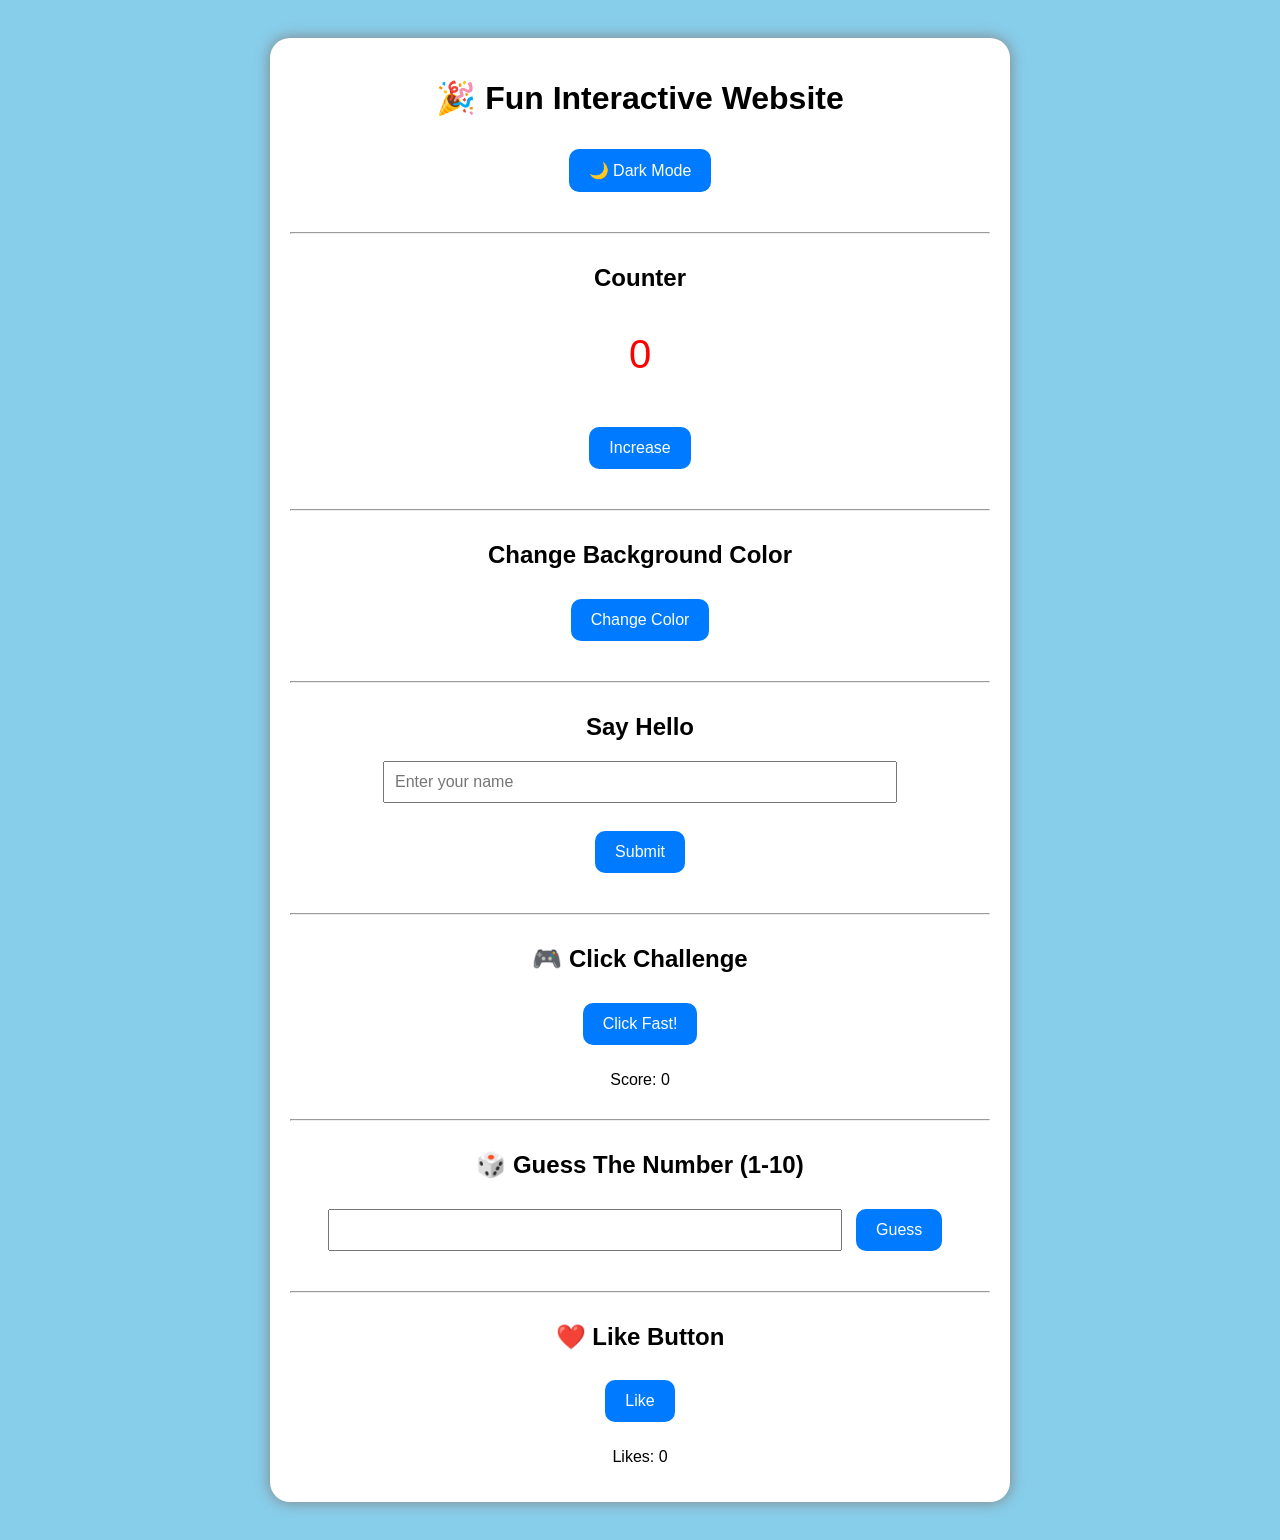
<file: index.html>
<!DOCTYPE html>
<html>
<head>
    <meta charset="UTF-8">
    <title>Fun Interactive Website</title>

    <style>
        body {
            font-family: Arial, sans-serif;
            text-align: center;
            background-color: #87CEEB;
            padding: 30px;
            transition: 0.5s;
        }

        .container {
            background: white;
            padding: 20px;
            border-radius: 20px;
            width: 700px;
            margin: auto;
            box-shadow: 0px 0px 15px gray;
        }

        button {
            padding: 12px 20px;
            margin: 10px;
            border: none;
            border-radius: 10px;
            background: #007bff;
            color: white;
            cursor: pointer;
            font-size: 16px;
        }

        button:hover {
            background: #0056b3;
        }

        input {
            padding: 10px;
            width: 70%;
            font-size: 16px;
        }

        hr {
            margin: 30px 0;
        }

        #counter {
            color: red;
            font-size: 40px;
        }

        .dark {
            background: #111;
            color: white;
        }

        .dark .container {
            background: #222;
            color: white;
        }

        #message,
        #result {
            font-size: 20px;
            color: green;
        }
    </style>
</head>

<body>

<div class="container">

    <h1>🎉 Fun Interactive Website</h1>

    <button onclick="toggleMode()">🌙 Dark Mode</button>

    <hr>

    <h2>Counter</h2>

    <p id="counter">0</p>

    <button onclick="increaseCounter()">Increase</button>

    <hr>

    <h2>Change Background Color</h2>

    <button onclick="changeColor()">Change Color</button>

    <hr>

    <h2>Say Hello</h2>

    <input type="text" id="name" placeholder="Enter your name">

    <br><br>

    <button onclick="greetUser()">Submit</button>

    <p id="message"></p>

    <hr>

    <h2>🎮 Click Challenge</h2>

    <button onclick="increaseScore()">Click Fast!</button>

    <p>Score: <span id="score">0</span></p>

    <hr>

    <h2>🎲 Guess The Number (1-10)</h2>

    <input type="number" id="guess">

    <button onclick="guessNumber()">Guess</button>

    <p id="result"></p>

    <hr>

    <h2>❤️ Like Button</h2>

    <button onclick="likeWebsite()">Like</button>

    <p id="likes">Likes: 0</p>

</div>

<script>

let count = 0;

function increaseCounter() {
    count++;
    document.getElementById("counter").innerText = count;
}

function changeColor() {

    let colors = [
        "#ffb6c1",
        "#98fb98",
        "#87ceeb",
        "#ffd700",
        "#dda0dd",
        "#ffa07a"
    ];

    let randomColor =
        colors[Math.floor(Math.random() * colors.length)];

    document.body.style.backgroundColor = randomColor;
}

function greetUser() {

    let name =
        document.getElementById("name").value;

    if(name === "") {

        document.getElementById("message").innerHTML =
            "⚠️ Enter your name";

    } else {

        document.getElementById("message").innerHTML =
            "👋 Hello " + name + "! Welcome to my website.";
    }
}

let score = 0;

function increaseScore() {
    score++;
    document.getElementById("score").innerText = score;
}

let secretNumber =
    Math.floor(Math.random() * 10) + 1;

function guessNumber() {

    let guess =
        Number(document.getElementById("guess").value);

    if(guess === secretNumber) {

        document.getElementById("result").innerHTML =
            "🎉 Correct Guess!";

        secretNumber =
            Math.floor(Math.random() * 10) + 1;

    } else {

        document.getElementById("result").innerHTML =
            "❌ Wrong! Try Again.";
    }
}

let likes = 0;

function likeWebsite() {

    likes++;

    document.getElementById("likes").innerHTML =
        "Likes: " + likes;
}

function toggleMode() {
    document.body.classList.toggle("dark");
}

</script>

</body>
</html>
</file>
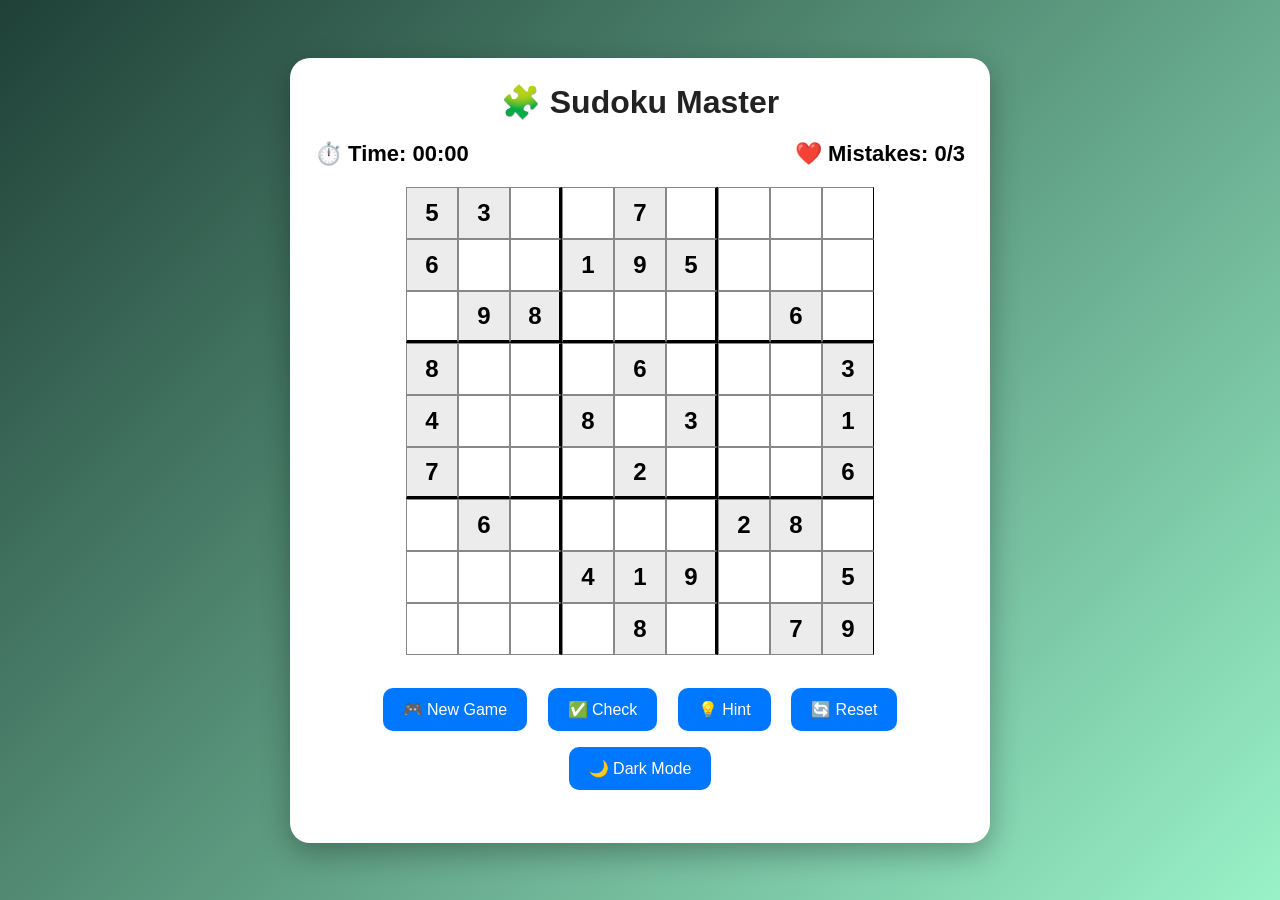
<file: Game/game.html>
<!DOCTYPE html>
<html lang="en">

<head>
    <meta charset="UTF-8">
    <meta name="viewport" content="width=device-width, initial-scale=1.0">
    <title>Sudoku Master</title>

    <link rel="stylesheet" href="style.css">
</head>

<body>

    <div class="container">

        <h1>🧩 Sudoku Master</h1>

        <div class="top-bar">

            <div class="timer">
                ⏱️ Time:
                <span id="time">00:00</span>
            </div>

            <div class="mistakes">
                ❤️ Mistakes:
                <span id="mistakes">0</span>/3
            </div>

        </div>

        <div id="board"></div>

        <div class="buttons">

            <button onclick="newGame()">🎮 New Game</button>

            <button onclick="checkBoard()">✅ Check</button>

            <button onclick="giveHint()">💡 Hint</button>

            <button onclick="resetBoard()">🔄 Reset</button>

            <button onclick="toggleDarkMode()">🌙 Dark Mode</button>

        </div>

        <div id="message"></div>

    </div>

    <script src="script.js"></script>

</body>

</html>
</file>
<file: Game/style.css>
*{
    margin:0;
    padding:0;
    box-sizing:border-box;
    font-family:Arial, Helvetica, sans-serif;
}

body{
    background:linear-gradient(135deg,#1f4037,#99f2c8);
    display:flex;
    justify-content:center;
    align-items:center;
    min-height:100vh;
}

.container{
    width:700px;
    background:white;
    padding:25px;
    border-radius:20px;
    text-align:center;
    box-shadow:0 10px 30px rgba(0,0,0,.3);
}

h1{
    margin-bottom:20px;
    color:#222;
}

.top-bar{
    display:flex;
    justify-content:space-between;
    margin-bottom:20px;
    font-size:22px;
    font-weight:bold;
}

#board{
    width:468px;
    margin:auto;
    display:grid;
    grid-template-columns:repeat(9,52px);
    grid-template-rows:repeat(9,52px);
    gap:0;
}

.cell{
    width:52px;
    height:52px;
    text-align:center;
    font-size:24px;
    border:1px solid #888;
    outline:none;
    transition:.2s;
}

.cell:focus{
    background:#d9f7ff;
}

.fixed{
    background:#ececec;
    font-weight:bold;
    color:#000;
}

.buttons{
    margin-top:25px;
}

button{
    margin:8px;
    padding:12px 20px;
    border:none;
    border-radius:10px;
    background:#0077ff;
    color:white;
    font-size:16px;
    cursor:pointer;
    transition:.3s;
}

button:hover{
    transform:scale(1.05);
    background:#005ad6;
}

#message{
    margin-top:20px;
    font-size:22px;
    font-weight:bold;
    color:green;
}

.dark{
    background:#111;
}

.dark .container{
    background:#1f1f1f;
    color:white;
}

.dark h1{
    color:white;
}

.dark .cell{
    background:#333;
    color:white;
}

.dark .fixed{
    background:#555;
}

.cell:nth-child(3n){
    border-right:3px solid black;
}

.cell:nth-child(9n){
    border-right:1px solid black;
}

.cell:nth-child(n+19):nth-child(-n+27),
.cell:nth-child(n+46):nth-child(-n+54){
    border-bottom:3px solid black;
}

@media(max-width:768px){

.container{
    width:95%;
}

#board{
    width:360px;
    grid-template-columns:repeat(9,40px);
    grid-template-rows:repeat(9,40px);
}

.cell{
    width:40px;
    height:40px;
    font-size:18px;
}

.top-bar{
    flex-direction:column;
    gap:10px;
}

button{
    width:90%;
}
}
</file>
